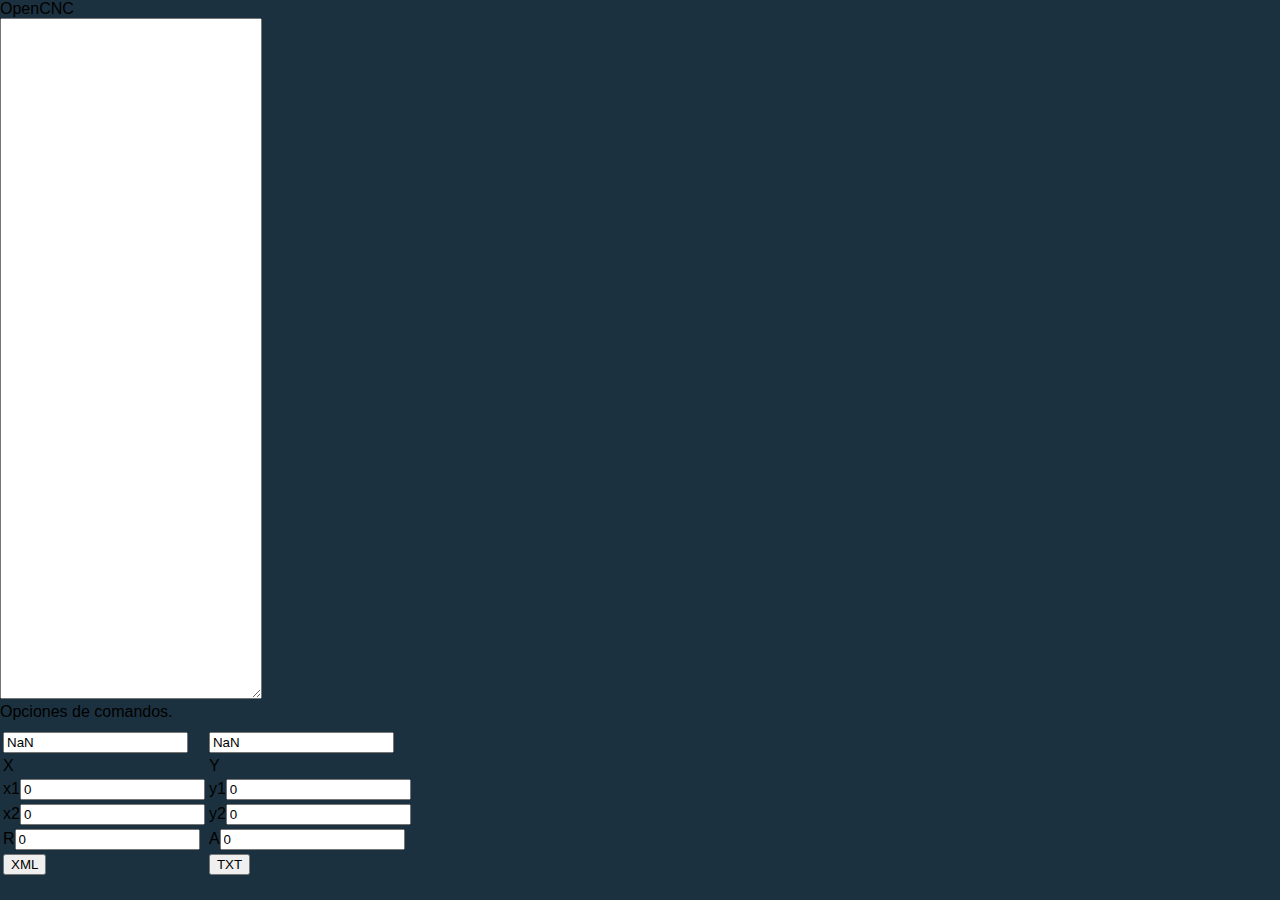
<file: web/resources/index.html>
<!DOCTYPE html>
<html>
	<head>
                <title>OpenCNC</title>
                <meta charset="UTF-8">
                <meta name="viewport" content="width=device-width">
                <script type="text/javascript" src="cad/archivotxt.js"></script>
		<!--<script src="http://ajax.googleapis.com/ajax/libs/jquery/1.8.3/jquery.min.js"></script>-->
                <script src="cad/lib/external/jquery.min.js"></script>
		<!--<script src="http://ajax.googleapis.com/ajax/libs/jqueryui/1.9.2/jquery-ui.min.js"></script>-->
                <script src="cad/lib/external/jquery-ui.min.js"></script>
		<script src="cad/lib/external/raphael-min.js"></script>	
                <script type="text/javascript" src="cad/rp/rph.js"></script>
		<script src="cad/component.js"></script>
		<!--<script src="js/customShapes.js"></script>-->
		<script src="cad/inputHandler.js"></script>
		<script src="cad/logicDisplay.js"></script>
		<script src="cad/graphicDisplay.js"></script>
                <script src="cad/world.js"></script>
                <script src="cad/customShapes.js"></script>
                
		<link href="cad/styles/main.css" rel="stylesheet">
        
	</head>
	<body>  
		
                <div class="cad">
                    <div id="titulo">OpenCNC</div>
                    <div id="paper2"></div>
                    <canvas id="CADCanvas"
                                    width="800"
                                    height="600"
                                    onContextMenu="javascript: return false;"
                                    tabindex="1"></canvas>
                    <div id="paper"></div>
                </div>
            <div id="comandos">
                <textarea id="codex" name="codex" rows="45" cols="30" spellcheck="false">
                </textarea>
            </div>
            <div id="opciones">
                <table border="0">
                    <thead>
                        <tr>Opciones de comandos.
                            <th></th>
                            <th></th>
                        </tr>
                    </thead>
                    <tbody>
                        <tr>
                            <td><label for="textNombre"></label>
                            </td>
                            <td> <label for="textTelefono"></label></td>
                        </tr>
                        <tr>
                            <td><input type="text" id="textNombre" value="NaN" /></td>
                            <td><input type="text" id="textTelefono" value="NaN" /></td>
                        </tr>
                        <tr>
                            <td>X</td>
                            <td>Y</td>
                        </tr>
                        <tr>
                            <td>x1<input type="text" id="x1Pos" name="X1" value="0" /></td>
                            <td>y1<input type="text" id="y1Pos" name="Y1" value="0" /></td>
                        </tr>
                        <tr>
                            <td>x2<input type="text" id="x2Pos" name="X2" value="0" /> </td>
                            <td>y2<input type="text" id="y2Pos" name="Y2" value="0" /></td>
                        </tr>
                         <tr>
                            <td>R<input type="text" name="R" value="0" /></td>
                            <td>A<input type="text" name="A" value="0" /></td>
                        </tr>
                        <tr>
                            <td><input id="xml" type="submit" value="XML" onclick="arranqueXML()"/>    
                            </td>
                            <td><input id="txt" type="submit" value="TXT" onclick="arranqueTXT()"/>
                            </td>
                        </tr>
                    </tbody>
                </table>
            </div>
            
        </body>
                
                
</html>
</file>
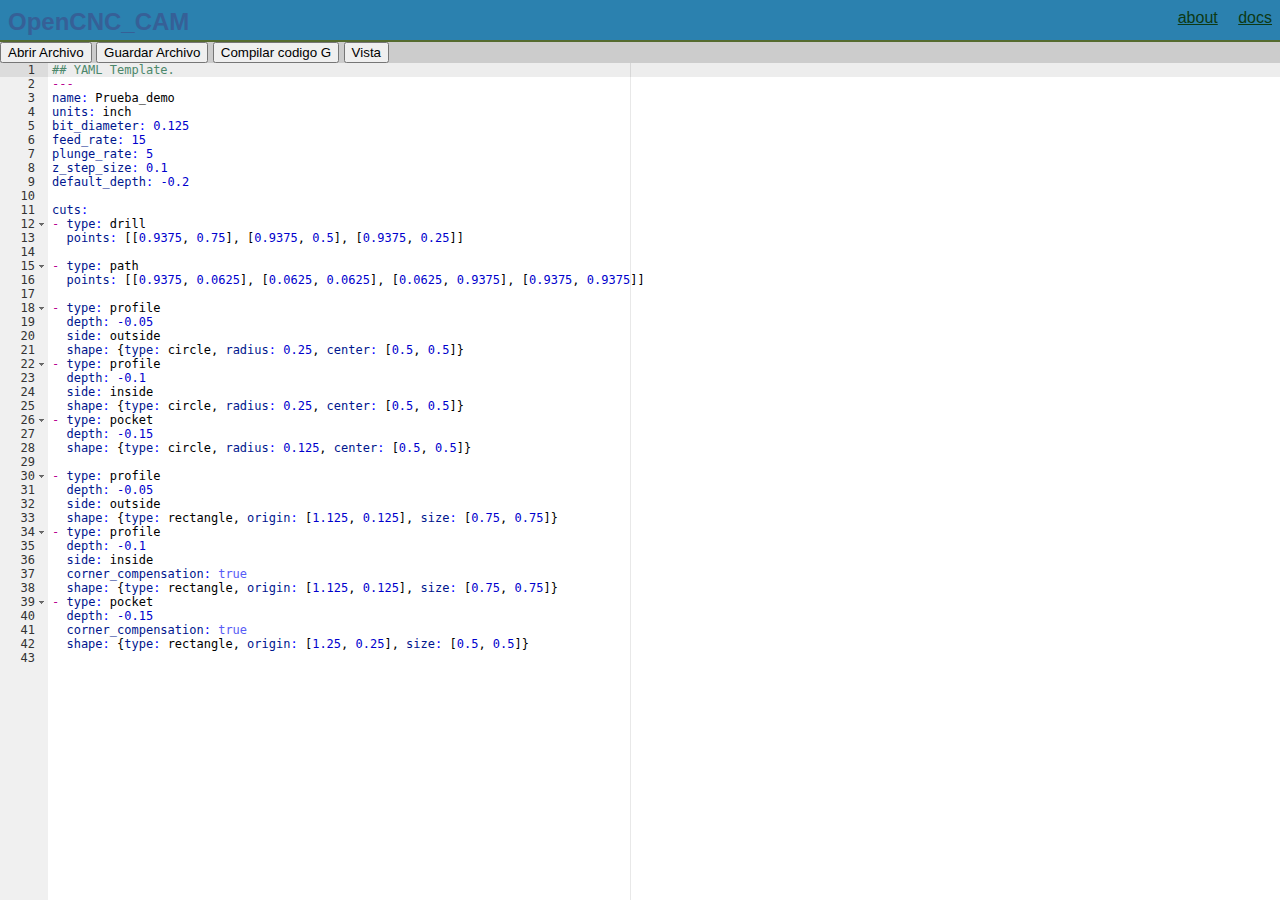
<file: web/resources/cuter/index.html>
<!doctype html>
<html>
  <head>
    <title>OpenCNC/CAM</title>
    <meta http-equiv="content-type" content="text/html; charset=UTF-8">
    <meta name="viewport" content="width=device-width">
    <link rel="stylesheet" href="index.css">
    <script type="text/javascript" src="index-deps.js"></script>
    <script type="text/javascript" src="opencut/opencut.js"></script>
    <script type="text/javascript" src="opencut/cuttype-drill.js"></script>
    <script type="text/javascript" src="opencut/cuttype-gcode.js"></script>
    <script type="text/javascript" src="opencut/cuttype-path.js"></script>
    <script type="text/javascript" src="opencut/cuttype-pocket.js"></script>
    <script type="text/javascript" src="opencut/cuttype-profile.js"></script>
    <script type="text/javascript" src="index.js"></script>
  </head>
  <body>
    <nav id="top-nav">
      <h1>OpenCNC_CAM</h1>
      
      <a href="about.html">about</a>
      <a href="docs.html">docs</a>
      
    </nav>

    <div id="controls">
      <!-- this input is needed to let a user select a file, but it is ugly so we hide it. -->
      <input type="file" id="input-file-local" style="display:none">
      
      <button id="btn-open-file">Abrir Archivo</button>
      <button id="btn-save-file">Guardar Archivo</button>
      <button id="btn-compile-gcode">Compilar codigo G</button>
      <button id="btn-preview">Vista</button>
      <!--
      <button id="btn-open-file">open file</button>
      <button id="btn-save-file">save file</button>
      <button id="btn-compile-gcode">compile gcode</button>
      <button id="btn-preview">preview</button>
      -->
      <a id="link-download-gcode" style="display:none">download gcode</a>
    </div>

    <div id="user-warnings"></div>

    <div class="container">
      <div class="row">
        <div class="col-md-8">
          <div id="editor-holder">
            <div id="yaml-editor"></div>
          </div>
        </div>
      </div>
    </div>
  </body>
</html>
</file>
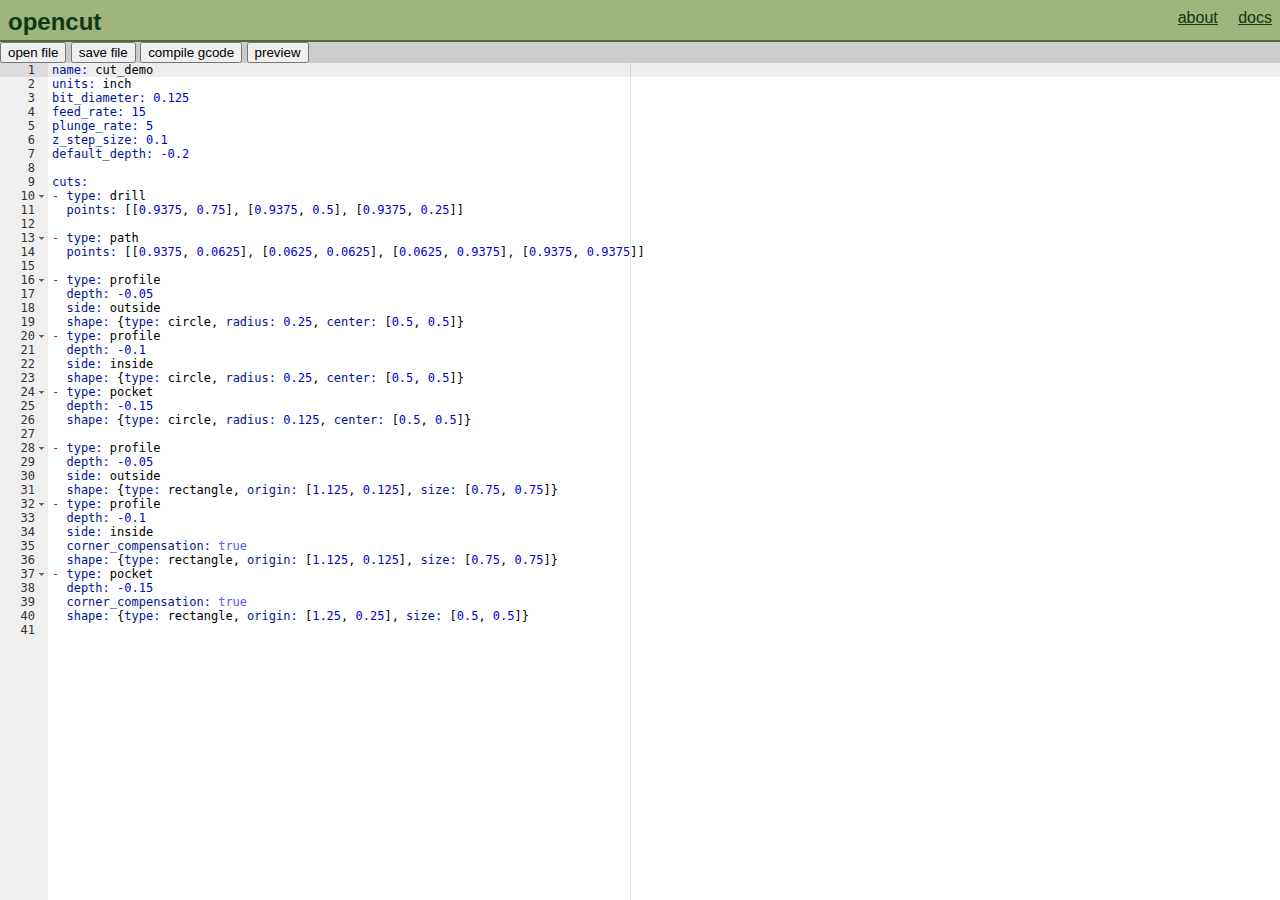
<file: web/cuter/opencut-master/src/index.html>
<!doctype html>
<html>
  <head>
    <title>openCut</title>
    <meta http-equiv="content-type" content="text/html; charset=UTF-8">
    <meta name="viewport" content="width=device-width">
    <link rel="stylesheet" href="index.css">
    <script type="text/javascript" src="index-deps.js"></script>
    <script type="text/javascript" src="opencut/opencut.js"></script>
    <script type="text/javascript" src="opencut/cuttype-drill.js"></script>
    <script type="text/javascript" src="opencut/cuttype-gcode.js"></script>
    <script type="text/javascript" src="opencut/cuttype-path.js"></script>
    <script type="text/javascript" src="opencut/cuttype-pocket.js"></script>
    <script type="text/javascript" src="opencut/cuttype-profile.js"></script>
    <script type="text/javascript" src="index.js"></script>
  </head>
  <body>
    <nav id="top-nav">
      <h1>opencut</h1>
      <a href="about.html" target="">about</a>
      <a href="docs.html" target="">docs</a>
    </nav>

    <div id="controls">
      <!-- this input is needed to let a user select a file, but it is ugly so we hide it. -->
      <input type="file" id="input-file-local" style="display:none">
      <button id="btn-open-file">open file</button>
      <button id="btn-save-file">save file</button>
      <button id="btn-compile-gcode">compile gcode</button>
      <button id="btn-preview">preview</button>
      <a id="link-download-gcode" style="display:none">download gcode</a>
    </div>

    <div id="user-warnings"></div>

    <div class="container">
      <div class="row">
        <div class="col-md-8">
          <div id="editor-holder">
            <div id="yaml-editor"></div>
          </div>
        </div>
      </div>
    </div>
  </body>
</html>
</file>
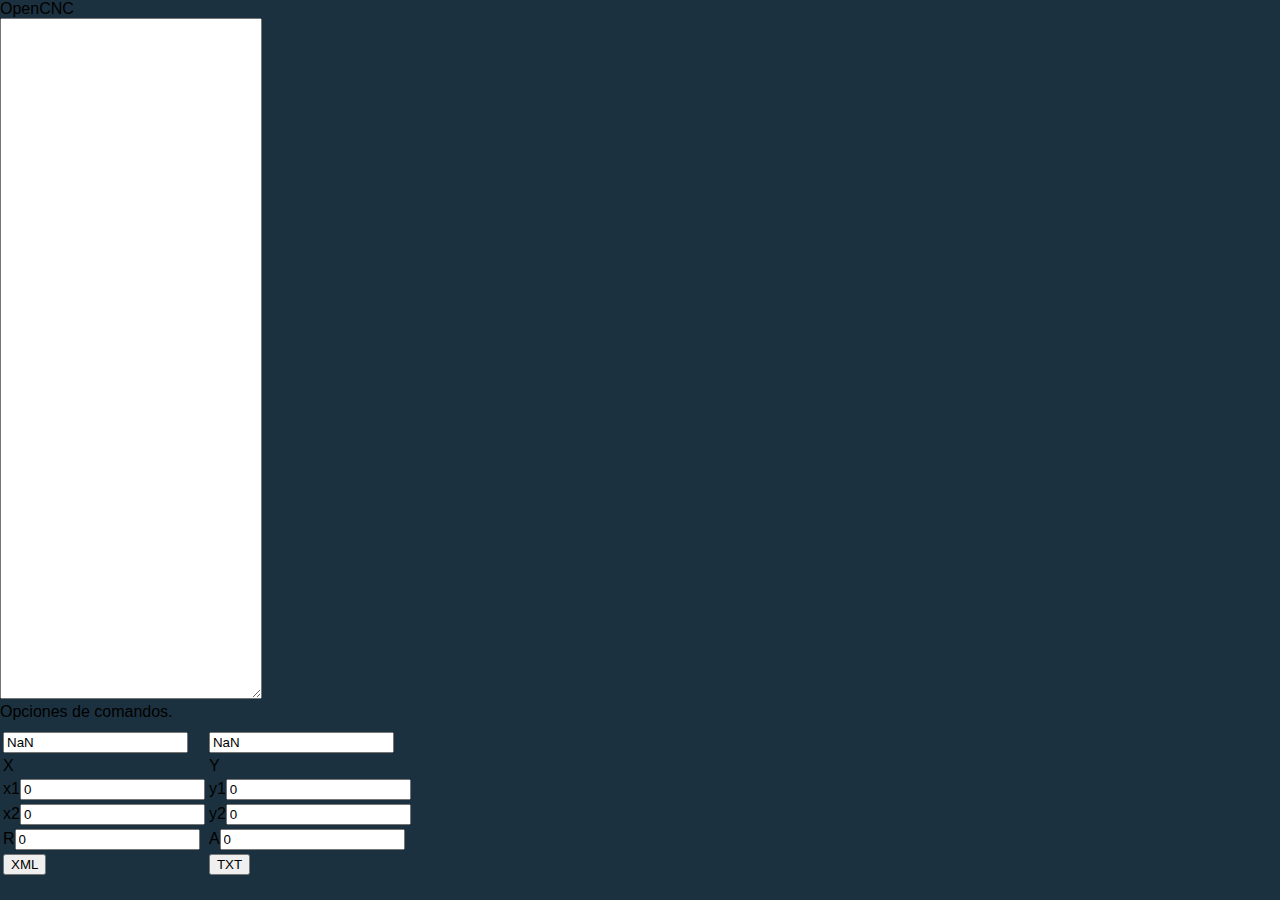
<file: web/resources/index_back_cad.html>
<!DOCTYPE html>

<html>
	<head>
                <title>OpenCNC</title>
                <meta charset="UTF-8">
                <meta name="viewport" content="width=device-width">
                <script type="text/javascript" src="cad/archivotxt.js"></script>
		<!--<script src="http://ajax.googleapis.com/ajax/libs/jquery/1.8.3/jquery.min.js"></script>-->
                <script src="cad/lib/external/jquery.min.js"></script>
		<!--<script src="http://ajax.googleapis.com/ajax/libs/jqueryui/1.9.2/jquery-ui.min.js"></script>-->
                <script src="cad/lib/external/jquery-ui.min.js"></script>
		<script src="cad/lib/external/raphael-min.js"></script>	
                <script type="text/javascript" src="cad/rp/rph.js"></script>
		<script src="cad/component.js"></script>
		<!--<script src="js/customShapes.js"></script>-->
		<script src="cad/inputHandler.js"></script>
		<script src="cad/logicDisplay.js"></script>
		<script src="cad/graphicDisplay.js"></script>
                <script src="cad/world.js"></script>
                <script src="cad/customShapes.js"></script>
                
		<link href="cad/styles/main.css" rel="stylesheet">
        
	</head>
	<body>  
		
                <div class="cad">
                    <div id="titulo">OpenCNC</div>
                    <div id="paper2"></div>
                    <canvas id="CADCanvas"
                                    width="800"
                                    height="600"
                                    onContextMenu="javascript: return false;"
                                    tabindex="1"></canvas>
                    <div id="paper"></div>
                </div>
            <div id="comandos">
                <textarea id="codex" name="codex" rows="45" cols="30" spellcheck="false">
                </textarea>
            </div>
            <div id="opciones">
                <table border="0">
                    <thead>
                        <tr>Opciones de comandos.
                            <th></th>
                            <th></th>
                        </tr>
                    </thead>
                    <tbody>
                        <tr>
                            <td><label for="textNombre"></label>
                            </td>
                            <td> <label for="textTelefono"></label></td>
                        </tr>
                        <tr>
                            <td><input type="text" id="textNombre" value="NaN" /></td>
                            <td><input type="text" id="textTelefono" value="NaN" /></td>
                        </tr>
                        <tr>
                            <td>X</td>
                            <td>Y</td>
                        </tr>
                        <tr>
                            <td>x1<input type="text" id="x1Pos" name="X1" value="0" /></td>
                            <td>y1<input type="text" id="y1Pos" name="Y1" value="0" /></td>
                        </tr>
                        <tr>
                            <td>x2<input type="text" id="x2Pos" name="X2" value="0" /> </td>
                            <td>y2<input type="text" id="y2Pos" name="Y2" value="0" /></td>
                        </tr>
                         <tr>
                            <td>R<input type="text" name="R" value="0" /></td>
                            <td>A<input type="text" name="A" value="0" /></td>
                        </tr>
                        <tr>
                            <td><input id="xml" type="submit" value="XML" onclick="arranqueXML()"/>    
                            </td>
                            <td><input id="txt" type="submit" value="TXT" onclick="arranqueTXT()"/>
                            </td>
                        </tr>
                    </tbody>
                </table>
            </div>
            
        </body>
                
                
</html>
</file>
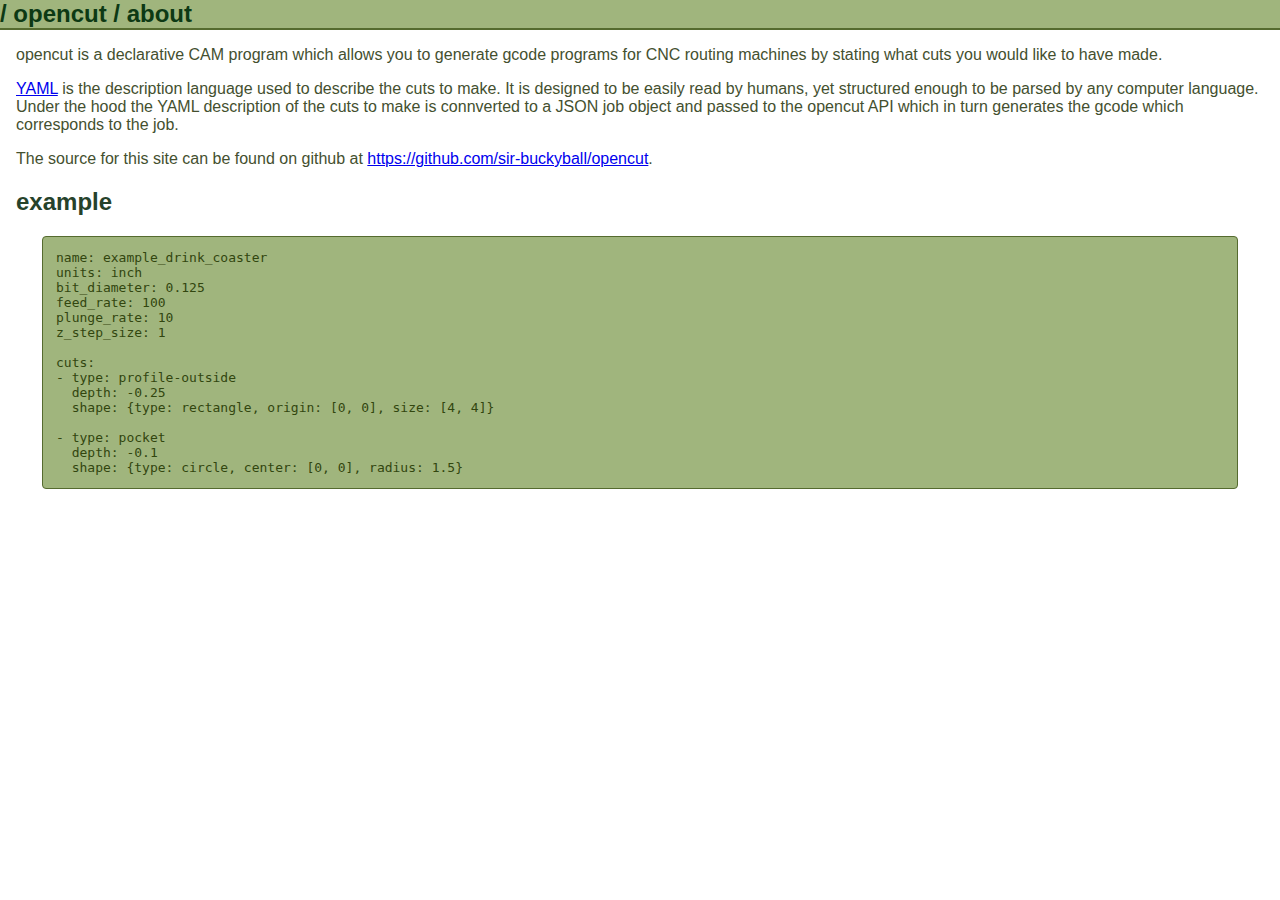
<file: web/resources/cuter/about.html>
<!doctype html>
<html>
  <head>
    <title>opencut/about</title>
    <meta http-equiv="content-type" content="text/html; charset=UTF-8">
    <meta name="viewport" content="width=device-width">
    <link rel="stylesheet" href="docs.css">
  </head>
  <body>
    <nav>
      <a href="index.html">opencut</a>
      <a href="#">about</a>
    </nav>

    <article>
      <p>opencut is a declarative CAM program which allows you to generate gcode
        programs for CNC routing machines by stating what cuts you would like
        to have made.</p>

      <p><a href="http://yaml.org">YAML</a> is the description language used to
        describe the cuts to make. It is designed to be easily read by humans, yet
        structured enough to be parsed by any computer language. Under the hood
        the YAML description of the cuts to make is connverted to a JSON job
        object and passed to the opencut API which in turn generates the gcode
        which corresponds to the job.</p>

      <p>The source for this site can be found on github at
          <a href="https://github.com/sir-buckyball/opencut" target="_blank">https://github.com/sir-buckyball/opencut</a>.</p>

      <section>
        <h2>example</h2>
        <pre class="example">
name: example_drink_coaster
units: inch
bit_diameter: 0.125
feed_rate: 100
plunge_rate: 10
z_step_size: 1

cuts:
- type: profile-outside
  depth: -0.25
  shape: {type: rectangle, origin: [0, 0], size: [4, 4]}

- type: pocket
  depth: -0.1
  shape: {type: circle, center: [0, 0], radius: 1.5}
</pre>
      </section>
    </article>
  </body>
</html>
</file>
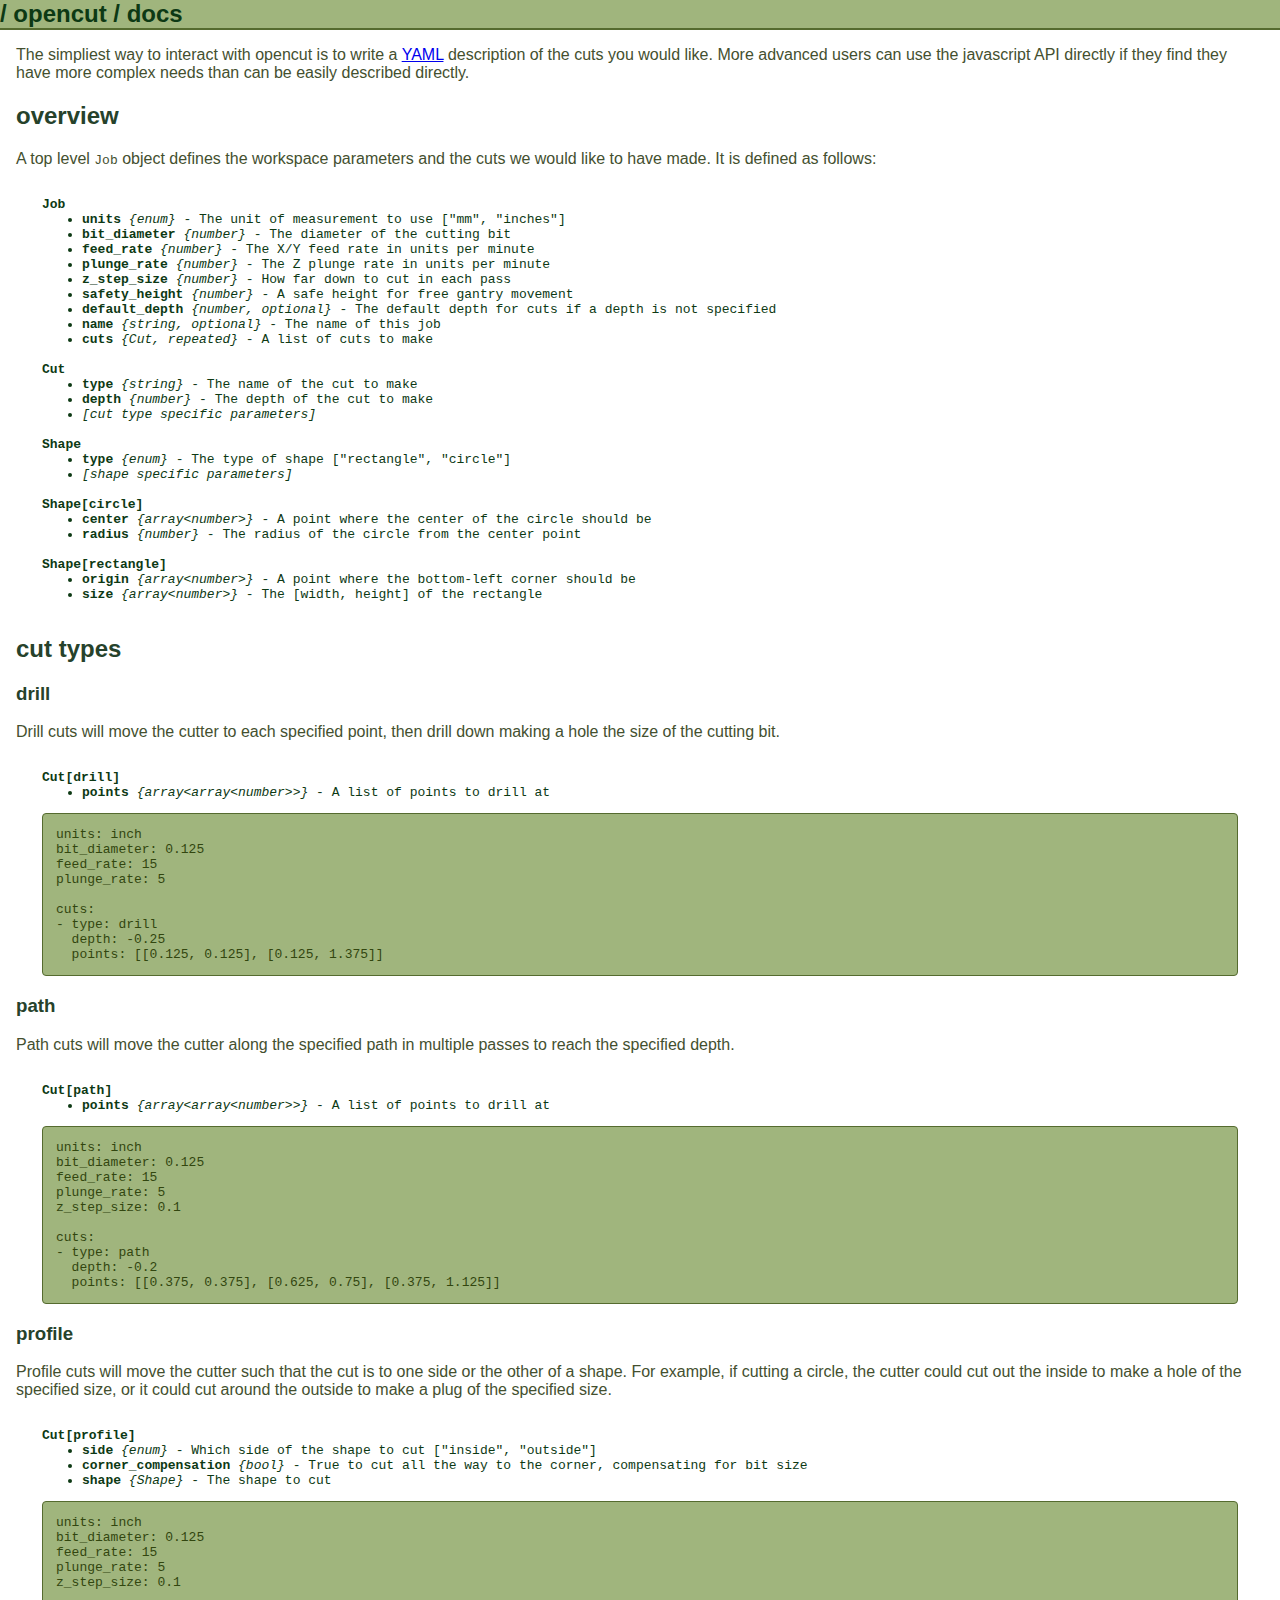
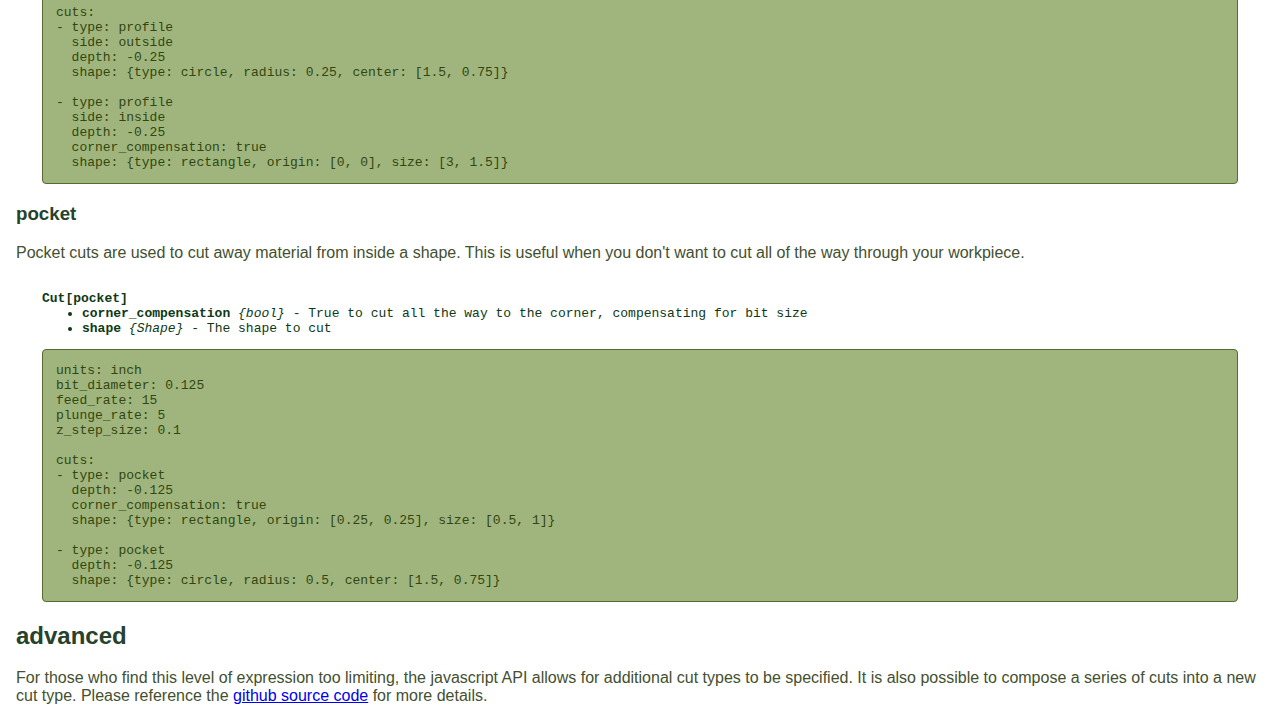
<file: web/resources/cuter/docs.html>
<!doctype html>
<html>
  <head>
    <title>opencut/docs</title>
    <meta http-equiv="content-type" content="text/html; charset=UTF-8">
    <meta name="viewport" content="width=device-width">
    <link rel="stylesheet" href="docs.css">
  </head>
  <body>
    <nav>
      <a href="index.html">opencut</a>
      <a href="#">docs</a>
    </nav>

    <article>
      <p>The simpliest way to interact with opencut is to write a
        <a href="http://yaml.org">YAML</a> description of the cuts you would like.
        More advanced users can use the javascript API directly if they find they
        have more complex needs than can be easily described directly.</p>

      <h2>overview</h2>
      <p>A top level <code>Job</code> object defines the workspace parameters and the cuts we would like to have made. It is defined as follows:</p>

      <section class="spec">
        <strong>Job</strong>
        <ul>
          <li><strong>units</strong> <em>{enum}</em> - The  unit of measurement to use ["mm", "inches"]</li>
          <li><strong>bit_diameter</strong> <em>{number}</em> - The diameter of the cutting bit</li>
          <li><strong>feed_rate</strong> <em>{number}</em> - The X/Y feed rate in units per minute</li>
          <li><strong>plunge_rate</strong> <em>{number}</em> - The Z plunge rate in units per minute</li>
          <li><strong>z_step_size</strong> <em>{number}</em> - How far down to cut in each pass</li>
          <li><strong>safety_height</strong> <em>{number}</em> - A safe height for free gantry movement</li>
          <li><strong>default_depth</strong> <em>{number, optional}</em> - The default depth for cuts if a depth is not specified</li>
          <li><strong>name</strong> <em>{string, optional}</em> - The name of this job</li>
          <li><strong>cuts</strong> <em>{Cut, repeated}</em> - A list of cuts to make</li>
        </ul>

        <br>
        <strong>Cut</strong>
        <ul>
          <li><strong>type</strong> <em>{string}</em> - The name of the cut to make</li>
          <li><strong>depth</strong> <em>{number}</em> - The depth of the cut to make</li>
          <li><em>[cut type specific parameters]</em></li>
        </ul>

        <br>
        <strong>Shape</strong>
        <ul>
          <li><strong>type</strong> <em>{enum}</em> - The type of shape ["rectangle", "circle"]</li>
          <li><em>[shape specific parameters]</em></li>
        </ul>

        <br>
        <strong>Shape[circle]</strong>
        <ul>
          <li><strong>center</strong> <em>{array&lt;number&gt;}</em> - A point where the center of the circle should be</li>
          <li><strong>radius</strong> <em>{number}</em> - The radius of the circle from the center point</li>
        </ul>

        <br>
        <strong>Shape[rectangle]</strong>
        <ul>
          <li><strong>origin</strong> <em>{array&lt;number&gt;}</em> - A point where the bottom-left corner should be</li>
          <li><strong>size</strong> <em>{array&lt;number&gt;}</em> - The [width, height] of the rectangle</li>
        </ul>
      </section>

      <h2>cut types</h2>

      <section id="cut-drill">
        <h3>drill</h3>
        <p>Drill cuts will move the cutter to each specified point, then drill down making a hole the size of the cutting bit.</p>
        <div class="spec">
          <strong>Cut[drill]</strong>
          <ul>
            <li><strong>points</strong> <em>{array&lt;array&lt;number&gt;&gt;}</em> - A list of points to drill at</li>
          </ul>
        </div>
        <pre class="example">
units: inch
bit_diameter: 0.125
feed_rate: 15
plunge_rate: 5

cuts:
- type: drill
  depth: -0.25
  points: [[0.125, 0.125], [0.125, 1.375]]
</pre>
    </section>

    <section id="cut-path">
      <h3>path</h3>
      <p>Path cuts will move the cutter along the specified path in multiple passes to reach the specified depth.</p>
      <div class="spec">
        <strong>Cut[path]</strong>
        <ul>
          <li><strong>points</strong> <em>{array&lt;array&lt;number&gt;&gt;}</em> - A list of points to drill at</li>
        </ul>
      </div>
      <pre class="example">
units: inch
bit_diameter: 0.125
feed_rate: 15
plunge_rate: 5
z_step_size: 0.1

cuts:
- type: path
  depth: -0.2
  points: [[0.375, 0.375], [0.625, 0.75], [0.375, 1.125]]
</pre>
      </section>

      <section id="cut-profile">
        <h3>profile</h3>
        <p>Profile cuts will move the cutter such that the cut is to one side or
          the other of a shape. For example, if cutting a circle, the cutter could
          cut out the inside to make a hole of the specified size, or it could cut
          around the outside to make a plug of the specified size.</p>
        <div class="spec">
          <strong>Cut[profile]</strong>
          <ul>
            <li><strong>side</strong> <em>{enum}</em> - Which side of the shape to cut ["inside", "outside"]</li>
            <li><strong>corner_compensation</strong> <em>{bool}</em> - True to cut all the way to the corner, compensating for bit size</li>
            <li><strong>shape</strong> <em>{Shape}</em> - The shape to cut</li>
          </ul>
        </div>
        <pre class="example">
units: inch
bit_diameter: 0.125
feed_rate: 15
plunge_rate: 5
z_step_size: 0.1

cuts:
- type: profile
  side: outside
  depth: -0.25
  shape: {type: circle, radius: 0.25, center: [1.5, 0.75]}

- type: profile
  side: inside
  depth: -0.25
  corner_compensation: true
  shape: {type: rectangle, origin: [0, 0], size: [3, 1.5]}
</pre>
      </section>

      <section id="cut-pocket">
        <h3>pocket</h3>
        <p>Pocket cuts are used to cut away material from inside a shape. This is useful when you don't want to cut all of the way through your workpiece.</p>
        <div class="spec">
          <strong>Cut[pocket]</strong>
          <ul>
            <li><strong>corner_compensation</strong> <em>{bool}</em> - True to cut all the way to the corner, compensating for bit size</li>
            <li><strong>shape</strong> <em>{Shape}</em> - The shape to cut</li>
          </ul>
        </div>
        <pre class="example">
units: inch
bit_diameter: 0.125
feed_rate: 15
plunge_rate: 5
z_step_size: 0.1

cuts:
- type: pocket
  depth: -0.125
  corner_compensation: true
  shape: {type: rectangle, origin: [0.25, 0.25], size: [0.5, 1]}

- type: pocket
  depth: -0.125
  shape: {type: circle, radius: 0.5, center: [1.5, 0.75]}
</pre>
      </section>

      <section id="advanced">
        <h2>advanced</h2>
        <p>For those who find this level of expression too limiting, the
          javascript API allows for additional cut types to be specified. It is
          also possible to compose a series of cuts into a new cut type. Please
          reference the
          <a href="https://github.com/sir-buckyball/opencut" target="_blank">github source code</a>
          for more details.</p>
      </section>
    </article>
  </body>
</html>
</file>
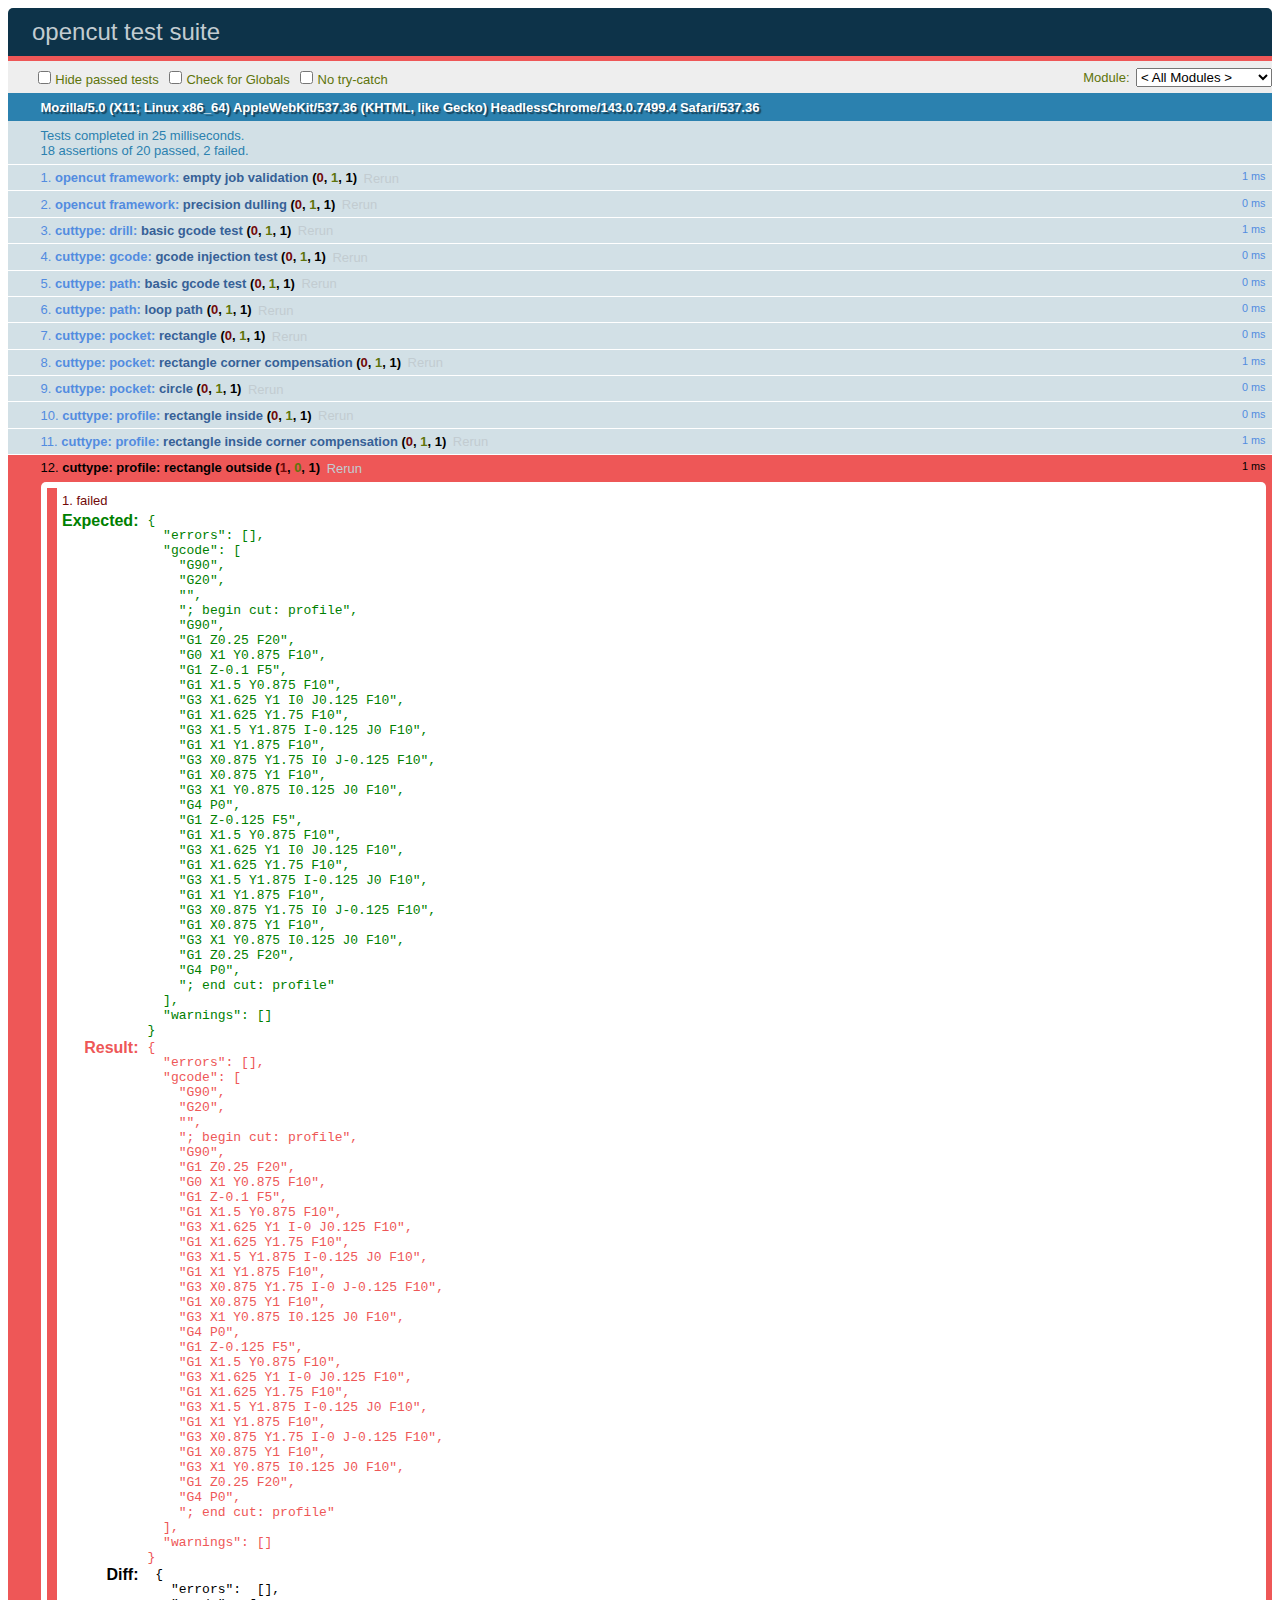
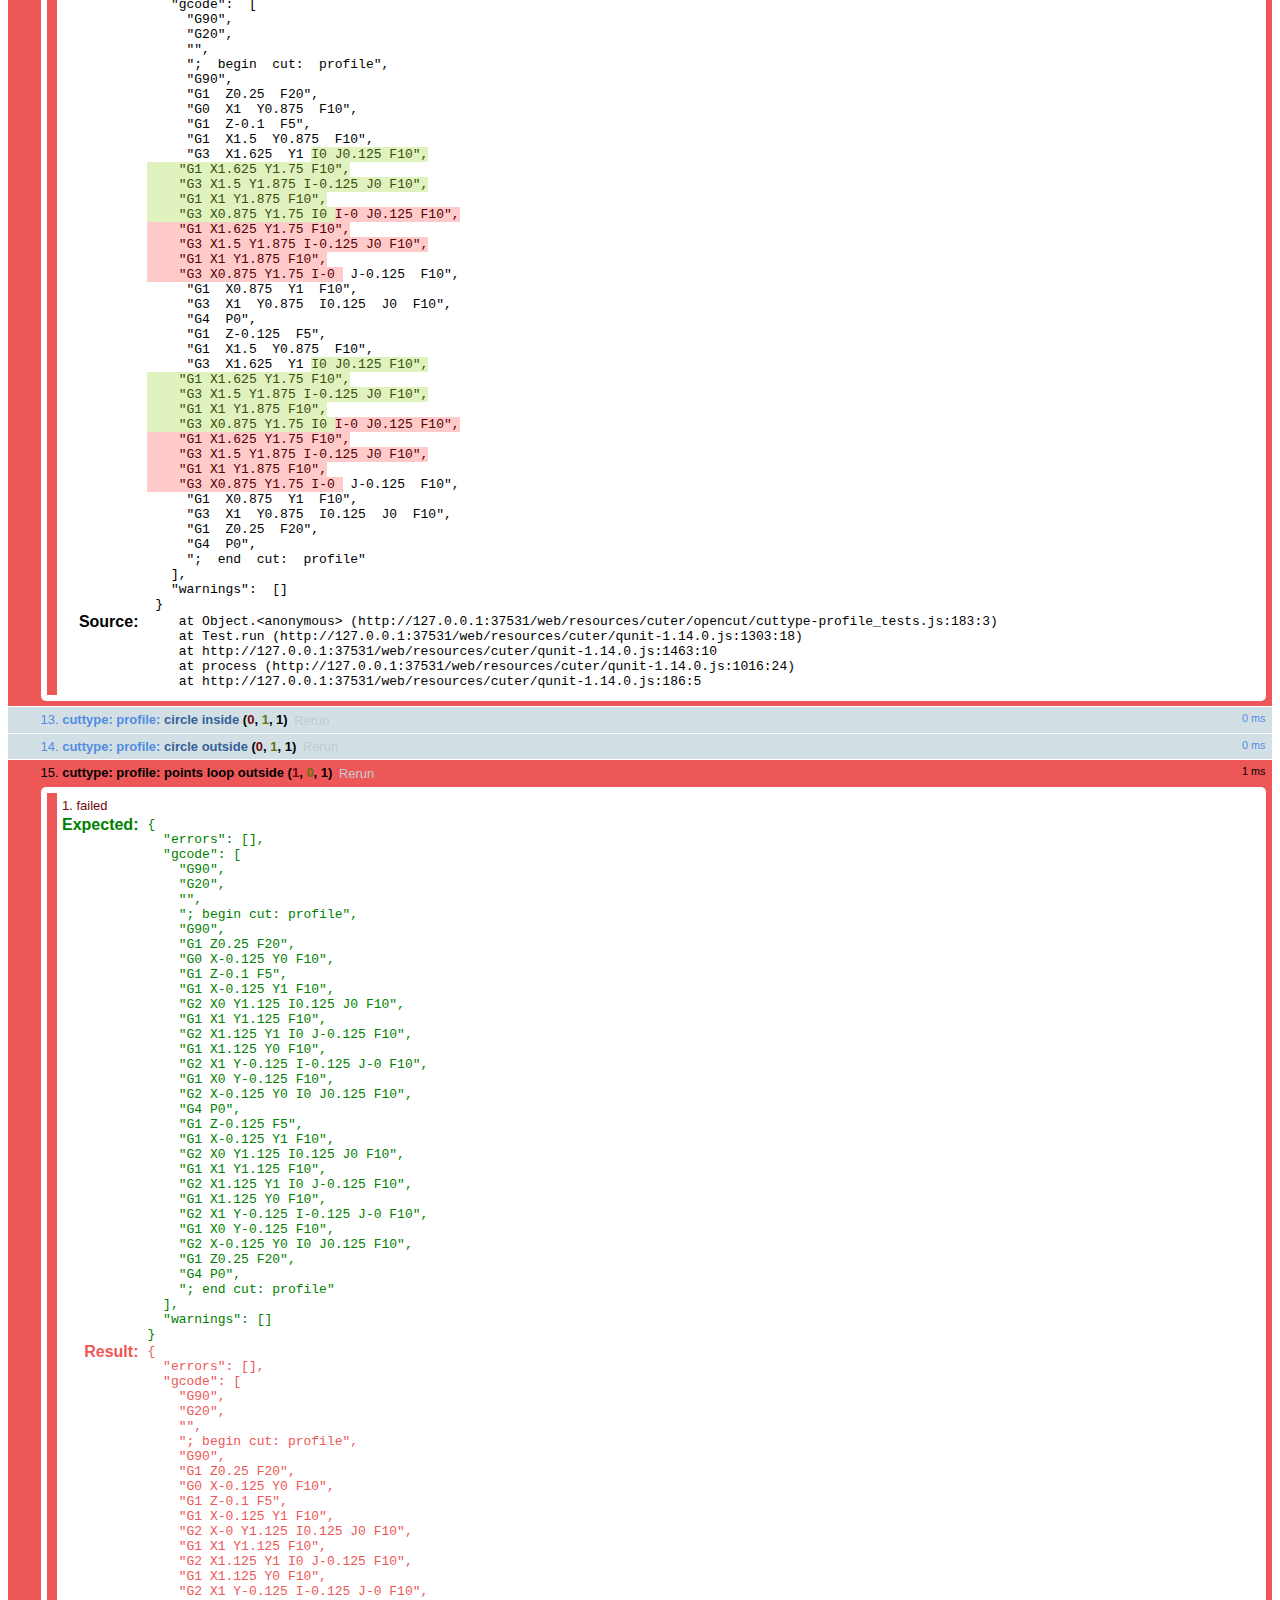
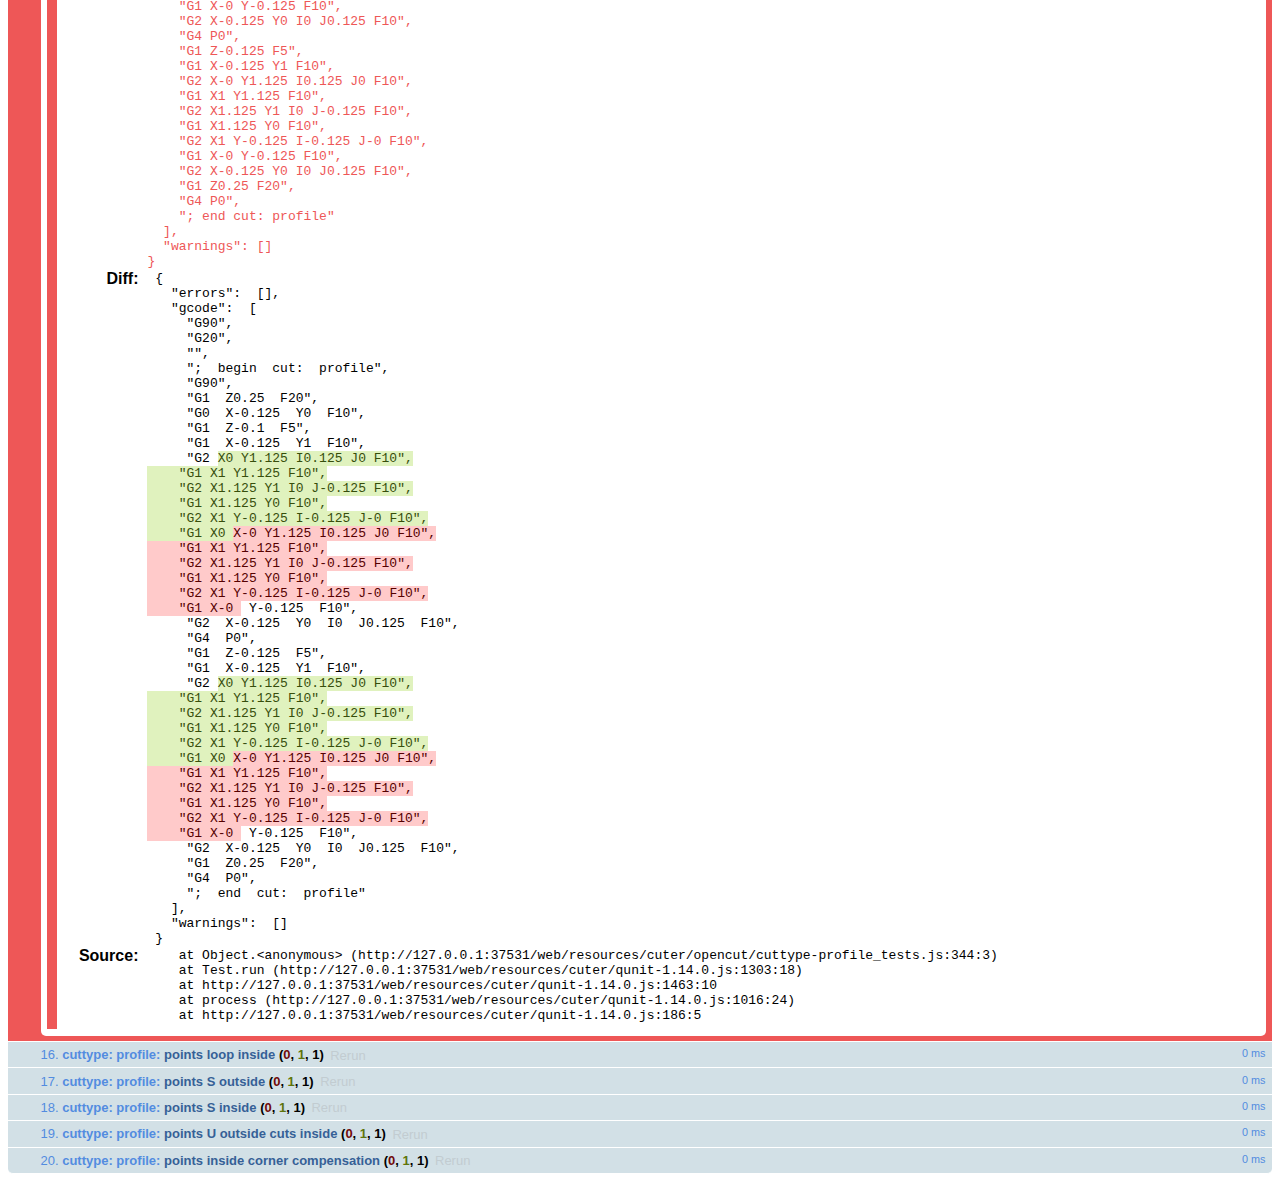
<file: web/resources/cuter/test_suite.html>
<html>
<head>
  <meta charset="utf-8">
  <title>opencut test suite</title>
  <link rel="stylesheet" href="qunit-1.14.0.css">
</head>
<body>
  <div id="qunit"></div>
  <div id="qunit-fixture"></div>

  <script src="opencut/opencut.js"></script>
  <script src="opencut/cuttype-drill.js"></script>
  <script src="opencut/cuttype-gcode.js"></script>
  <script src="opencut/cuttype-path.js"></script>
  <script src="opencut/cuttype-pocket.js"></script>
  <script src="opencut/cuttype-profile.js"></script>

  <script src="qunit-1.14.0.js"></script>
  <script src="opencut/opencut_tests.js"></script>
  <script src="opencut/cuttype-drill_tests.js"></script>
  <script src="opencut/cuttype-gcode_tests.js"></script>
  <script src="opencut/cuttype-path_tests.js"></script>
  <script src="opencut/cuttype-pocket_tests.js"></script>
  <script src="opencut/cuttype-profile_tests.js"></script>
</body>
</html>
</file>
<file: web/resources/cad/styles/main.css>
/*
To change this license header, choose License Headers in Project Properties.
To change this template file, choose Tools | Templates
and open the template in the editor.
*/
/* 
    Created on : 20/08/2014, 08:24:28 AM
    Author     : root
*/

html, body
{
background-color: #333;
font-family: sans-serif;
margin: 0;
padding: 0;
background: #1C313F;
}
#info{
  
   font-family: cursive;
   position: absolute;
   top: 700px;
   left: 50px;
   color: white;
   font-size: 10px;
}
#paper2{
    position: absolute;
    top: 130px;
    left: 60px;
    z-index: 1;
}
#sub-menu{
    float: right;
    left: 50px;
    z-index: 3;
}
canvas{
  position: absolute;
  top:  120px; 
  left: 50px;  
  z-index: 0;
}
#my-gui-container{
    float: end;
}
#my-gui_G-container{
    float: end;
}
#btn-compile-gcode , #btn-save-file , #btn-open-file{
    cursor:pointer; /*forces the cursor to change to a hand when the button is hovered*/
    padding:5px 25px; /*add some padding to the inside of the button*/
    //background:#35b128; /*the colour of the button*/
    background: #707070;
    border:1px solid #33842a; /*required or the default border for the browser will appear*/
    /*give the button curved corners, alter the size as required*/
    -moz-border-radius: 10px;
    -webkit-border-radius: 10px;
    border-radius: 10px;
    /*give the button a drop shadow*/
    -webkit-box-shadow: 0 0 4px rgba(0,0,0, .75);
    -moz-box-shadow: 0 0 4px rgba(0,0,0, .75);
    box-shadow: 0 0 4px rgba(0,0,0, .75);
    /*style the text*/
    color:#f3f3f3;
    font-size:0.8em;
}



.container{

width: 400px;
height: 150px;
margin: auto;
z-index: 2;
float: right;
}
nav {
 text-align: center; 
 color: whitesmoke;
 font-family: cursive;
 font-size: 25px;
 background: #2B81AF;
 border-bottom: 2px solid #556B2F;
 height: 24px;
 padding: 0.5em
}

a{
   color: #09BDDC;
   font-size: 15px;
   float: right;
}
.warning {
 color: #a94442;
 background: #f2dede;
 border: solid 1px #ebccd1;
 border-radius: 2px;
 margin: 0.25em;
 padding: 0.25em;
}
</file>
<file: web/resources/cuter/index.css>
body {
  color: #44502F;
  font-family: sans-serif;
  margin: 0;
  padding: 0;
}

nav {
  //color: #0D3914;
  color: #366097;
  //background: #A0B57D;
  background: #2B81AF;
  border-bottom: 2px solid #556B2F;
  height: 24px;
  text-align: right;
  padding: 0.5em
}
h1 {
  float: left;
  font-size: 24px;
  padding: 0;
  margin: 0;
}
nav a {
  color: #0D3914;
  padding-left: 1em;
  vertical-align: middle;
}

#output-gcode {
  overflow: auto;
}

#controls {
  background: #CCC;
}

.warning {
  color: #a94442;
  background: #f2dede;
  border: solid 1px #ebccd1;
  border-radius: 2px;
  margin: 0.25em;
  padding: 0.25em;
}
</file>
<file: web/cuter/opencut-master/src/index.css>
body {
  color: #44502F;
  font-family: sans-serif;
  margin: 0;
  padding: 0;
}

nav {
  color: #0D3914;
  background: #A0B57D;
  border-bottom: 2px solid #556B2F;
  height: 24px;
  text-align: right;
  padding: 0.5em
}
h1 {
  float: left;
  font-size: 24px;
  padding: 0;
  margin: 0;
}
nav a {
  color: #0D3914;
  padding-left: 1em;
  vertical-align: middle;
}

#output-gcode {
  overflow: auto;
}

#controls {
  background: #CCC;
}

.warning {
  color: #a94442;
  background: #f2dede;
  border: solid 1px #ebccd1;
  border-radius: 2px;
  margin: 0.25em;
  padding: 0.25em;
}
</file>
<file: web/resources/cuter/docs.css>
/* http://colorschemedesigner.com/#2p51ThXeww0w0 */

body {
  color: #44502F;
  margin: 0;
  padding: 0;
  font-family: sans-serif;
}

article {
  margin: 1em;
}

h2, h3 {
  color: #26422B;
}

nav {
  background: #A0B57D;
  border-bottom: 2px solid #556B2F;
  font-size: 18pt;
  font-weight: bold;
}
nav a {
  color: #0D3914;
  text-decoration: none;
}
nav a:before {
  content: "/ ";
  text-decoration: none;
}

.spec {
  color: #0D3914;
  font-family: monospace;
  padding: 1em;
  margin: 0 1em;
}
.spec ul {
  margin: 0;
}

.example {
  font-family: monospace;
  padding: 1em;
  margin: 0 2em;
  color: #32460F;
  background: #A0B57D;
  border-radius: 4px;
  border: solid 1px #556B2F;
}
</file>
<file: web/resources/cuter/qunit-1.14.0.css>
/*!
 * QUnit 1.14.0
 * http://qunitjs.com/
 *
 * Copyright 2013 jQuery Foundation and other contributors
 * Released under the MIT license
 * http://jquery.org/license
 *
 * Date: 2014-01-31T16:40Z
 */

/** Font Family and Sizes */

#qunit-tests, #qunit-header, #qunit-banner, #qunit-testrunner-toolbar, #qunit-userAgent, #qunit-testresult {
	font-family: "Helvetica Neue Light", "HelveticaNeue-Light", "Helvetica Neue", Calibri, Helvetica, Arial, sans-serif;
}

#qunit-testrunner-toolbar, #qunit-userAgent, #qunit-testresult, #qunit-tests li { font-size: small; }
#qunit-tests { font-size: smaller; }


/** Resets */

#qunit-tests, #qunit-header, #qunit-banner, #qunit-userAgent, #qunit-testresult, #qunit-modulefilter {
	margin: 0;
	padding: 0;
}


/** Header */

#qunit-header {
	padding: 0.5em 0 0.5em 1em;

	color: #8699A4;
	background-color: #0D3349;

	font-size: 1.5em;
	line-height: 1em;
	font-weight: 400;

	border-radius: 5px 5px 0 0;
}

#qunit-header a {
	text-decoration: none;
	color: #C2CCD1;
}

#qunit-header a:hover,
#qunit-header a:focus {
	color: #FFF;
}

#qunit-testrunner-toolbar label {
	display: inline-block;
	padding: 0 0.5em 0 0.1em;
}

#qunit-banner {
	height: 5px;
}

#qunit-testrunner-toolbar {
	padding: 0.5em 0 0.5em 2em;
	color: #5E740B;
	background-color: #EEE;
	overflow: hidden;
}

#qunit-userAgent {
	padding: 0.5em 0 0.5em 2.5em;
	background-color: #2B81AF;
	color: #FFF;
	text-shadow: rgba(0, 0, 0, 0.5) 2px 2px 1px;
}

#qunit-modulefilter-container {
	float: right;
}

/** Tests: Pass/Fail */

#qunit-tests {
	list-style-position: inside;
}

#qunit-tests li {
	padding: 0.4em 0.5em 0.4em 2.5em;
	border-bottom: 1px solid #FFF;
	list-style-position: inside;
}

#qunit-tests.hidepass li.pass, #qunit-tests.hidepass li.running  {
	display: none;
}

#qunit-tests li strong {
	cursor: pointer;
}

#qunit-tests li a {
	padding: 0.5em;
	color: #C2CCD1;
	text-decoration: none;
}
#qunit-tests li a:hover,
#qunit-tests li a:focus {
	color: #000;
}

#qunit-tests li .runtime {
	float: right;
	font-size: smaller;
}

.qunit-assert-list {
	margin-top: 0.5em;
	padding: 0.5em;

	background-color: #FFF;

	border-radius: 5px;
}

.qunit-collapsed {
	display: none;
}

#qunit-tests table {
	border-collapse: collapse;
	margin-top: 0.2em;
}

#qunit-tests th {
	text-align: right;
	vertical-align: top;
	padding: 0 0.5em 0 0;
}

#qunit-tests td {
	vertical-align: top;
}

#qunit-tests pre {
	margin: 0;
	white-space: pre-wrap;
	word-wrap: break-word;
}

#qunit-tests del {
	background-color: #E0F2BE;
	color: #374E0C;
	text-decoration: none;
}

#qunit-tests ins {
	background-color: #FFCACA;
	color: #500;
	text-decoration: none;
}

/*** Test Counts */

#qunit-tests b.counts                       { color: #000; }
#qunit-tests b.passed                       { color: #5E740B; }
#qunit-tests b.failed                       { color: #710909; }

#qunit-tests li li {
	padding: 5px;
	background-color: #FFF;
	border-bottom: none;
	list-style-position: inside;
}

/*** Passing Styles */

#qunit-tests li li.pass {
	color: #3C510C;
	background-color: #FFF;
	border-left: 10px solid #C6E746;
}

#qunit-tests .pass                          { color: #528CE0; background-color: #D2E0E6; }
#qunit-tests .pass .test-name               { color: #366097; }

#qunit-tests .pass .test-actual,
#qunit-tests .pass .test-expected           { color: #999; }

#qunit-banner.qunit-pass                    { background-color: #C6E746; }

/*** Failing Styles */

#qunit-tests li li.fail {
	color: #710909;
	background-color: #FFF;
	border-left: 10px solid #EE5757;
	white-space: pre;
}

#qunit-tests > li:last-child {
	border-radius: 0 0 5px 5px;
}

#qunit-tests .fail                          { color: #000; background-color: #EE5757; }
#qunit-tests .fail .test-name,
#qunit-tests .fail .module-name             { color: #000; }

#qunit-tests .fail .test-actual             { color: #EE5757; }
#qunit-tests .fail .test-expected           { color: #008000; }

#qunit-banner.qunit-fail                    { background-color: #EE5757; }


/** Result */

#qunit-testresult {
	padding: 0.5em 0.5em 0.5em 2.5em;

	color: #2B81AF;
	background-color: #D2E0E6;

	border-bottom: 1px solid #FFF;
}
#qunit-testresult .module-name {
	font-weight: 700;
}

/** Fixture */

#qunit-fixture {
	position: absolute;
	top: -10000px;
	left: -10000px;
	width: 1000px;
	height: 1000px;
}
</file>
